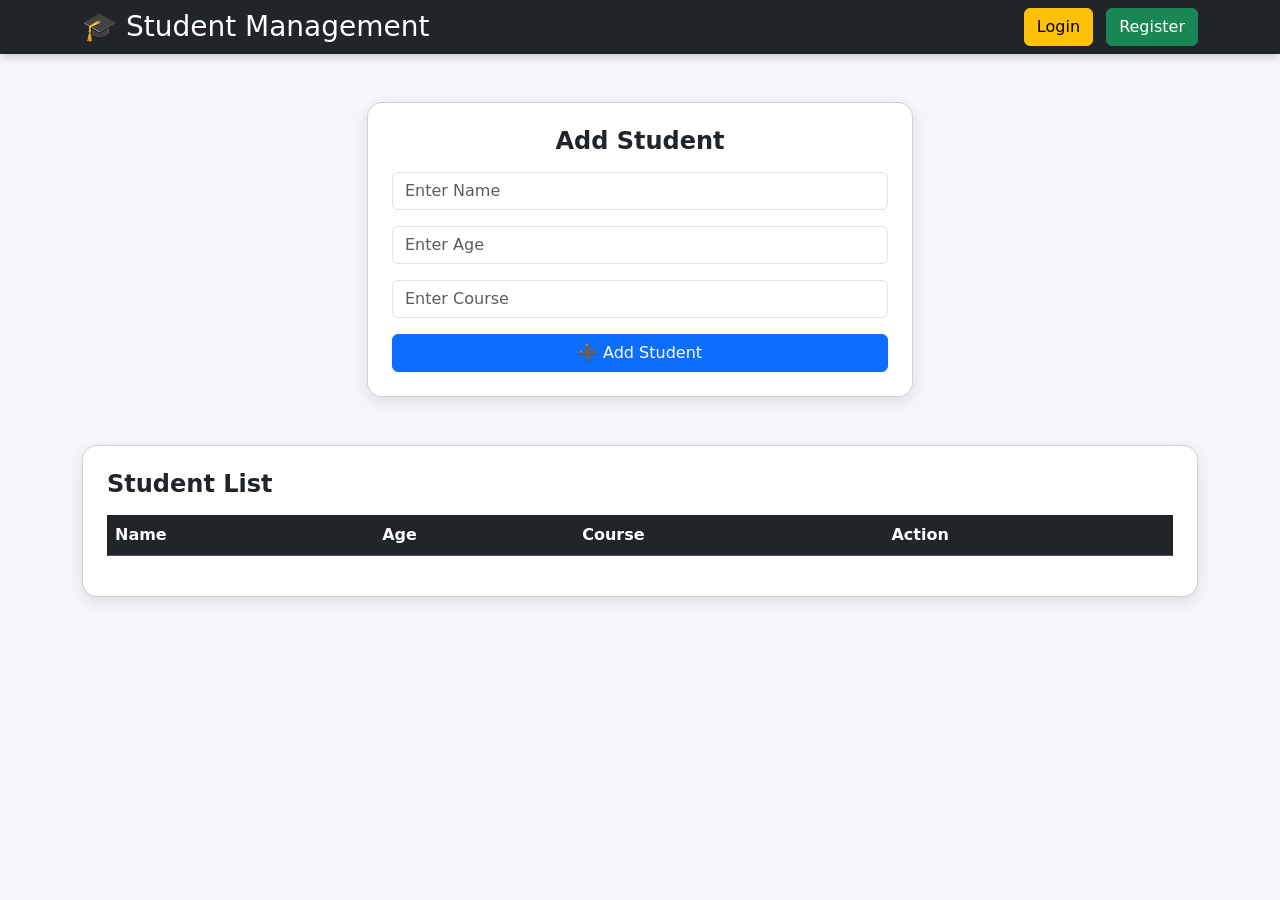
<file: index.html>
<!DOCTYPE html>
<html>

<head>
  <title>Student Management</title>

  <link href="https://cdn.jsdelivr.net/npm/bootstrap@5.3.0/dist/css/bootstrap.min.css" rel="stylesheet">
  <link rel="stylesheet" href="style.css">


</head>

<body>

  <!-- Navbar -->
  <nav class="navbar navbar-dark bg-dark">
    <div class="container d-flex justify-content-between align-items-center">
      <h3 class="text-white mb-0">🎓 Student Management</h3>
      <div>
        <a href="login.html" class="btn btn-warning me-2">Login</a>
        <a href="registration.html" class="btn btn-success">Register</a>
      </div>
    </div>
  </nav>

  <!-- Form Card -->
  <div class="container mt-5">
    <div class="row justify-content-center">
      <div class="col-md-6">

        <div class="card p-4">
          <h4 class="text-center mb-3">Add Student</h4>

          <input id="name" class="form-control mb-3" placeholder="Enter Name">
          <input id="age" class="form-control mb-3" placeholder="Enter Age">
          <input id="course" class="form-control mb-3" placeholder="Enter Course">

          <button onclick="addStudent()" class="btn btn-primary w-100">
            ➕ Add Student
          </button>
        </div>

      </div>
    </div>
  </div>

  <!-- Table -->
  <div class="container mt-5">
    <div class="card p-4">
      <h4 class="mb-3">Student List</h4>

      <table class="table table-hover">
        <thead class="table-dark">
          <tr>
            <th>Name</th>
            <th>Age</th>
            <th>Course</th>
            <th>Action</th>
          </tr>
        </thead>

        <tbody id="studentList"></tbody>
      </table>
    </div>
  </div>

  <script src="script.js"></script>
  <script src="https://cdn.jsdelivr.net/npm/bootstrap@5.3.0/dist/js/bootstrap.bundle.min.js"></script>

</body>

</html>
</file>
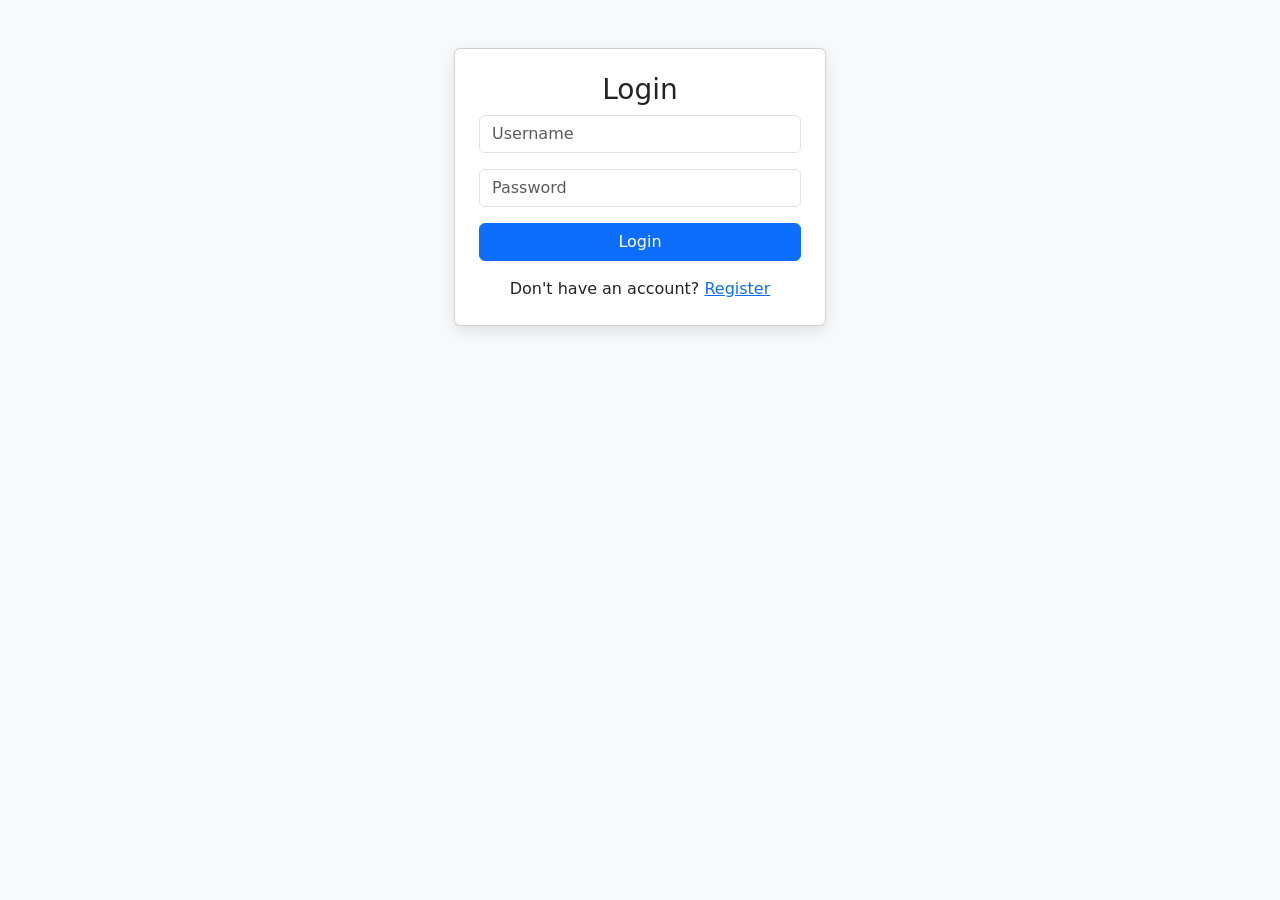
<file: login.html>
<!DOCTYPE html>
<html>
<head>
  <title>Login</title>
  <link rel="stylesheet" href="style.css">
  <link href="https://cdn.jsdelivr.net/npm/bootstrap@5.3.0/dist/css/bootstrap.min.css" rel="stylesheet">
</head>

<body class="bg-light">

<div class="container mt-5">
  <div class="card p-4 col-md-4 mx-auto">
    <h3 class="text-center">Login</h3>

    <input class="form-control mb-3" placeholder="Username">
    <input type="password" class="form-control mb-3" placeholder="Password">

    <a href="dashboard.html" class="btn btn-primary w-100">Login</a>
    <p class="text-center mt-3 mb-0">Don't have an account? <a href="registration.html">Register</a></p>
  </div>
</div>

</body>
</html>
</file>
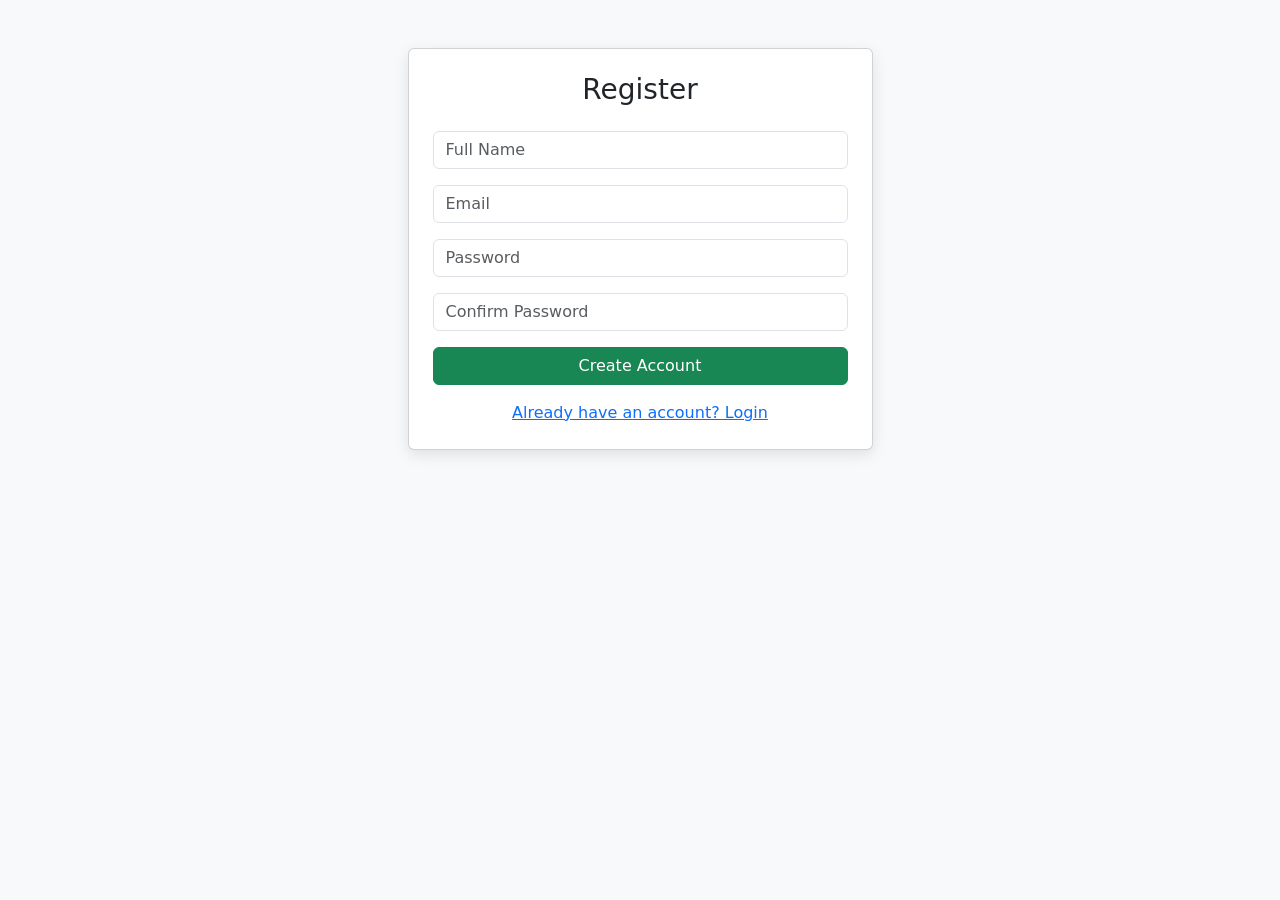
<file: registration.html>
<!DOCTYPE html>
<html>
<head>
  <title>Register</title>
  <link rel="stylesheet" href="style.css">
  <link href="https://cdn.jsdelivr.net/npm/bootstrap@5.3.0/dist/css/bootstrap.min.css" rel="stylesheet">
</head>

<body class="bg-light">

<div class="container mt-5">
  <div class="card p-4 col-md-5 mx-auto">
    <h3 class="text-center mb-4">Register</h3>

    <input class="form-control mb-3" placeholder="Full Name">
    <input type="email" class="form-control mb-3" placeholder="Email">
    <input type="password" class="form-control mb-3" placeholder="Password">
    <input type="password" class="form-control mb-3" placeholder="Confirm Password">

    <button class="btn btn-success w-100 mb-3">Create Account</button>

    <div class="text-center">
      <a href="login.html">Already have an account? Login</a>
    </div>
  </div>
</div>

</body>
</html>
</file>
<file: style.css>
body {
  background: #f4f6f9;
}

.card {
  border-radius: 15px;
  box-shadow: 0 5px 15px rgba(0,0,0,0.1);
}

.navbar {
  box-shadow: 0 2px 10px rgba(0,0,0,0.2);
}

h4 {
  font-weight: bold;
}

.btn:hover {
  transform: scale(1.05);
  transition: 0.2s;
}
</file>
